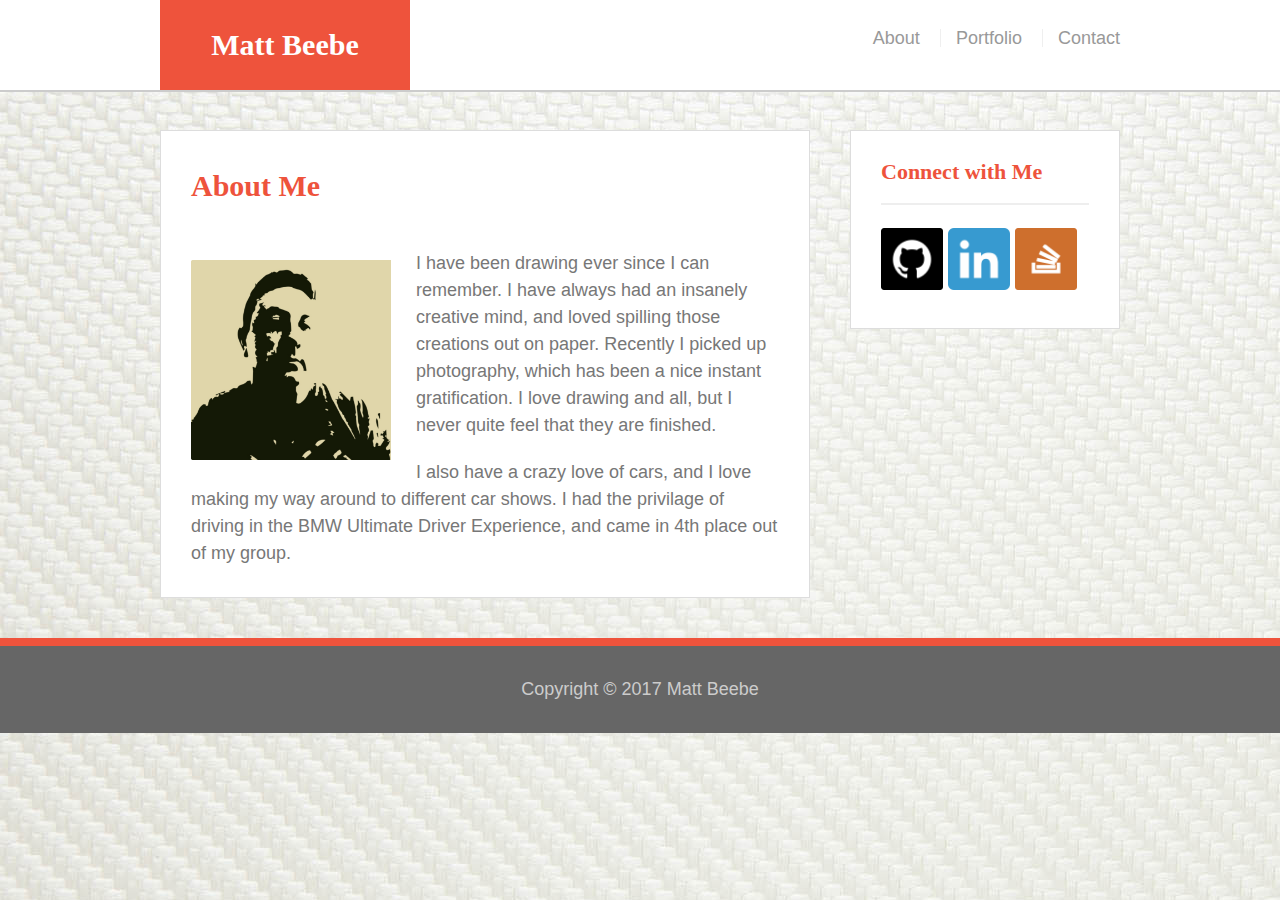
<file: index.html>
<!DOCTYPE html>
<html lang="en-us">

<head>
  <meta charset="UTF-8">
  <title>My Portfolio</title>
  <link rel="stylesheet" type="text/css" href="assets/css/reset.css">
  <link rel="stylesheet" type="text/css" href="assets/css/style.css">
</head>

<body>
  
  <header id="navbar">
    <div class="container">
      <a href="index.html" id="logo">Matt Beebe</a>
      <nav>
        <a href="index.html">About</a>
        <a href="portfolio.html">Portfolio</a>
        <a href="contact.html">Contact</a>
      </nav>
    </div>
  </header>
  
  <div id="main-container" class="container">
    <section class="main-section">
      <h1>About Me</h1>
      
      <img src="assets/images/SelfPortrait.png" class="profile-image" alt="Matt Beebe">
      
      <p>I have been drawing ever since I can remember. I have always had an insanely creative mind, and loved spilling those creations out on paper. Recently I picked up photography, which has been a nice instant gratification. I love drawing and all, but I never quite feel that they are finished.</p>

      <p>I also have a crazy love of cars, and I love making my way around to different car shows. I had the privilage of driving in the BMW Ultimate Driver Experience, and came in 4th place out of my group.</p>
    
    </section>
        
    <section class="sidebar">
      <div id="connect">
        <h2>Connect with Me</h2>
        
        <a href="https://github.com/mattyb1980" target="_blank">
        <img src="assets/images/github.png" class="social" alt="GitHub" /></a>
        <a href="https://www.linkedin.com/in/mattwbeebe/" target="_blank"><img src="assets/images/linkedin.png" class="social" alt="linkedin" /></a>
        <a href="https://stackoverflow.com/users/8454980/mattyb1980" target="_blank"><img src="assets/images/stackoverflow.png" class="social" alt="Stack Overflow" /></a>
      </div>
    </section>
  </div>
 
  <footer>
    <div class="container">
      <p>Copyright &copy; 2017 Matt Beebe</p>
    </div>
  </footer>
</body>

</html>
</file>
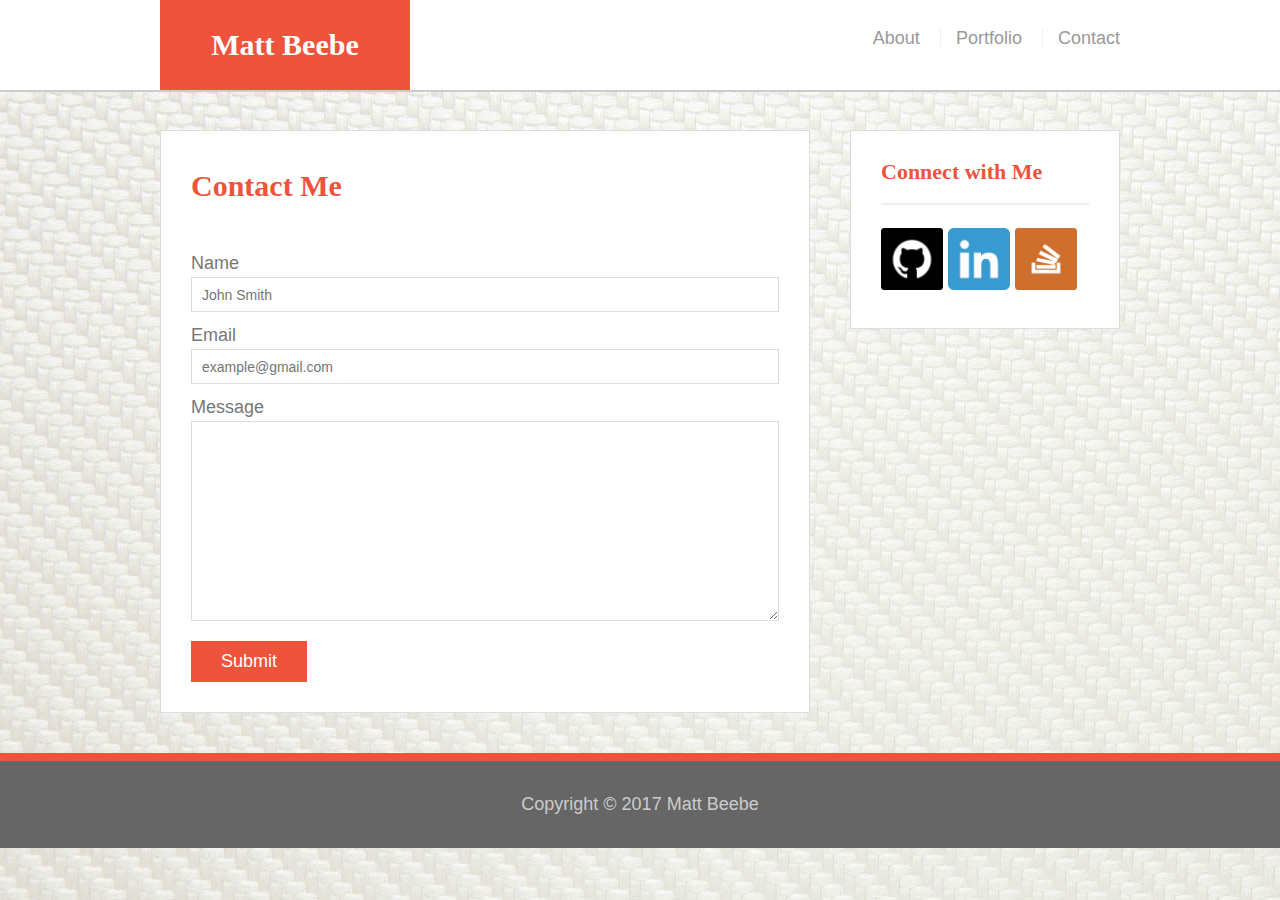
<file: contact.html>
<!DOCTYPE html>
<html lang="en-us">

<head>
  <meta charset="UTF-8">
  <title>Contact | Matt Beebe</title>
  <link rel="stylesheet" type="text/css" href="assets/css/reset.css">
  <link rel="stylesheet" type="text/css" href="assets/css/style.css">
</head>

<body>
    
  <header id="navbar">
    <div class="container">
      <a href="index.html" id="logo">Matt Beebe</a>
      <nav>
        <a href="index.html">About</a>
        <a href="portfolio.html">Portfolio</a>
        <a href="contact.html">Contact</a>
      </nav>
    </div>
  </header>
  
  <div id="main-container" class="container">
    <section class="main-section">
      <h1>Contact Me</h1>

      <form id="contact-form">
        <ul>
          <li>
            <label for="name">Name</label>
            <input type="text" id="name" name="name" placeholder="John Smith" required="required">
          </li>
          <li>
            <label for="email">Email</label>
            <input type="email" id="email" name="email" placeholder="example@gmail.com" required="required">
          </li>
          <li>
            <label for="message">Message</label>
            <textarea id="message" name="message" required="required"></textarea>
          </li>
        </ul>
        <input type="submit">
      </form>

    </section>
     <section class="sidebar">
      <div id="connect">
        <h2>Connect with Me</h2>
        
        <a href="https://github.com/mattyb1980" target="_blank">
        <img src="assets/images/github.png" class="social" alt="GitHub" /></a>
        <a href="https://www.linkedin.com/in/mattwbeebe/" target="_blank"><img src="assets/images/linkedin.png" class="social" alt="linkedin" /></a>
        <a href="https://stackoverflow.com/users/8454980/mattyb1980" target="_blank"><img src="assets/images/stackoverflow.png" class="social" alt="Stack Overflow" /></a>
      </div>
    </section>
  </div>
 
  <footer>
    <div class="container">
      <p>Copyright &copy; 2017 Matt Beebe</p>
    </div>
  </footer>

</body>

</html>
</file>
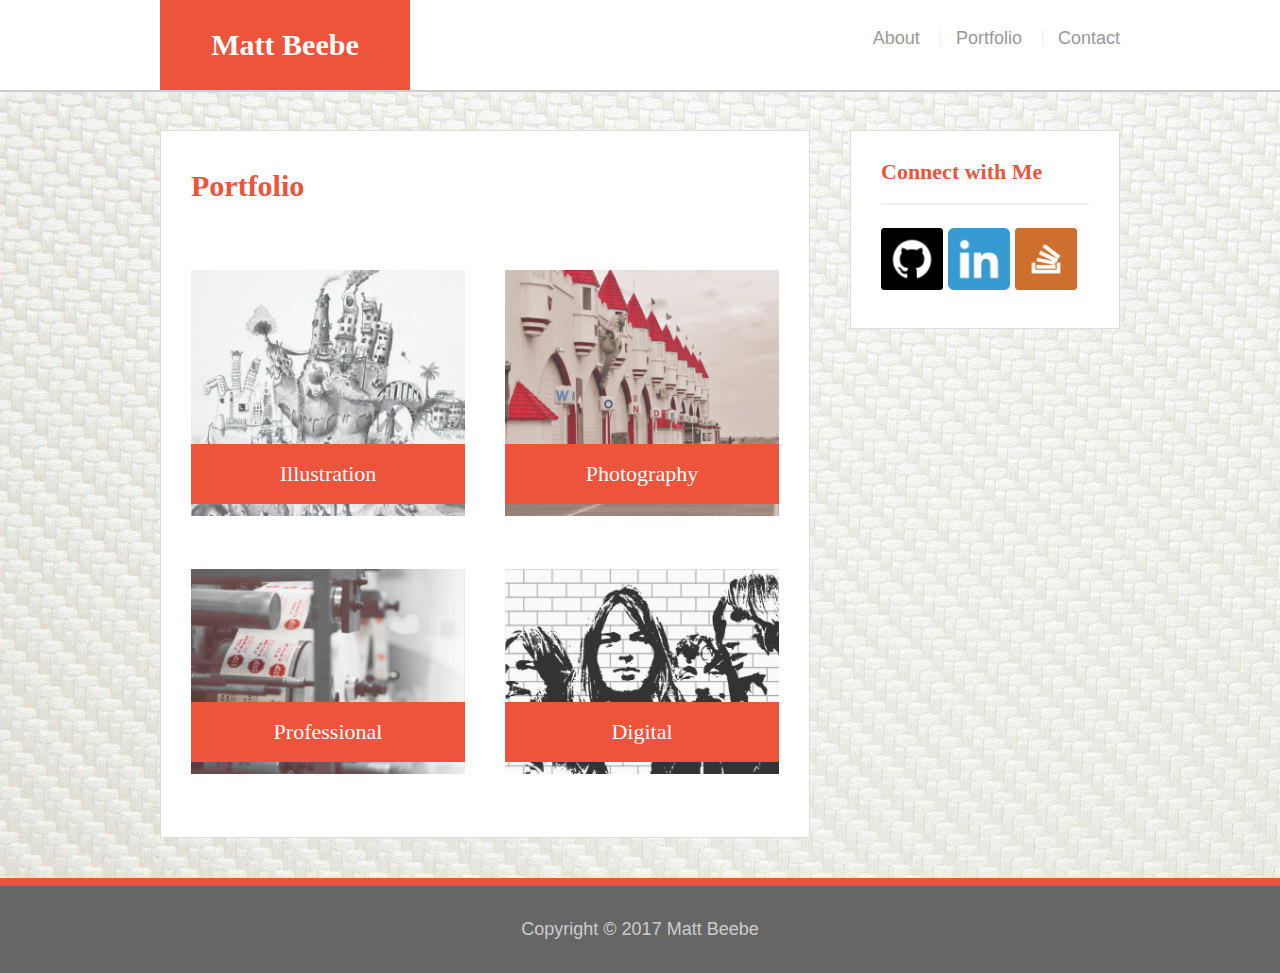
<file: portfolio.html>
<!DOCTYPE html>
<html lang="en-us">

<head>
  <meta charset="UTF-8">
  <title>My Portfolio</title>
  <link rel="stylesheet" type="text/css" href="assets/css/reset.css">
  <link rel="stylesheet" type="text/css" href="assets/css/style.css">
</head>
  
<body>
    
  <header id="navbar">
    <div class="container">
      <a href="index.html" id="logo">Matt Beebe</a>
      <nav>
        <a href="index.html">About</a>
        <a href="portfolio.html">Portfolio</a>
        <a href="contact.html">Contact</a>
      </nav>
    </div>
  </header>
    
  <div id="main-container" class="container">
    <section class="main-section">
      <h1>Portfolio</h1>
          
      <div class="work">
        <img id="image1" src="assets/images/Illustration.png" alt="Illustration">

        <h3>Illustration</h3>
      </div>
      <div class="work">
        <img id="image1" src="assets/images/Photography.png" alt="Illustration">

        <h3>Photography</h3>
      </div>
      <div class="work">
        <img id="image1" src="assets/images/Professional.png" alt="Illustration">

        <h3>Professional</h3>
      </div>
      <div class="work">
        <img id="image1" src="assets/images/Digital.png" alt="Illustration">

        <h3>Digital</h3>
      </div>
    </section>
  
    <section class="sidebar">
      <div id="connect">
        <h2>Connect with Me</h2>
          
        <a href="https://github.com/mattyb1980" target="_blank">
        <img src="assets/images/github.png" class="social" alt="GitHub" /></a>
        <a href="https://www.linkedin.com/in/mattwbeebe/" target="_blank"><img src="assets/images/linkedin.png" class="social" alt="linkedin" /></a>
        <a href="https://stackoverflow.com/users/8454980/mattyb1980" target="_blank"><img src="assets/images/stackoverflow.png" class="social" alt="Stack Overflow" /></a>
      </div>
    </section>
  </div>
   
  <footer>
    <div class="container">
       <p>Copyright &copy; 2017 Matt Beebe</p>
    </div>
  </footer>
</body>

</html>
</file>
<file: assets/css/style.css>
body {
  font-family: Arial, "Helvetica Neue", Helvetica, sans-serif;
  font-size: 18px;
  line-height: 1.5;
  color: #777;
  background-image: url("../images/carbon-fiber.jpg");
  background-color: #eee;
}

* {
  box-sizing: border-box;
}

/* General */

.container {
  width: 100%;
  max-width: 960px;
  margin: 0 auto;
  clear: both;
}

h1, h2, h3, p {
  margin-bottom: 20px;
}

p:last-child {
  margin-bottom: 0;
}

h1, h2, h3 {
  font-family: Georgia, Times, "Times New Roman", serif;
  font-weight: 700;
  color: #ee533c;
}

h1 {
  padding-bottom: 20px;
  font-size: 30px;
  line-height: 49px;
}

h2, h3 {
  font-size: 22px;
}

/*Nav Bar*/

a:hover {
  color: #ee533c;
  font-weight: bold;
}

a:focus {
  color: #ee533c;
  font-weight: bold;
}

a:active {
  color: blue;
  font-weight: bold;
}

#navbar {
  position: fixed;
  z-index: 99;
  width: 100%;
  margin: 0 0 30px;
  overflow: auto;
  color: #fff;
  background: #fff;
  border-bottom: 2px solid #ccc;
}

#logo {
  float: left;
  width: 250px;
  height: 90px;
  font-family: Georgia, Times, "Times New Roman", serif;
  font-size: 30px;
  font-weight: 700;
  line-height: 90px;
  color: #fff;
  text-align: center;
  text-decoration: none;
  background: #ee533c;
}

nav {
  float: right;
  margin-top: 25px;
}

nav a {
  display: inline-block;
  padding-left: 15px;
  margin-left: 15px;
  line-height: 18px;
  color: #999;
  text-decoration: none;
  border-left: 1px solid #efefef;
}

nav a:first-child {
  border-left: 0 none;
}

/* Footer */

footer {
  padding: 30px 0;
  clear: both;
  color: #fff;
  color: #ccc;
  border-top: 8px solid #ee533c;
  background: #666;
  text-align: center;
}

/* Sidebar */

.sidebar {
  float: right;
  width: 100%;
  max-width: 270px;
  padding: 30px;
  margin-bottom: 20px;
  background: #fff;
  border: 1px solid #ddd;
}

h3,
.sidebar h2 {
  padding-bottom: 20px;
  margin-bottom: 15px;
  line-height: 22px;
  border-bottom: 2px solid #eee;
}

.social {
  width: 62px;
  height: 62px;
  margin-top: 8px;
  margin-right: 5px;
}

.social:last-child {
  margin-right: 0;
}

/* Main */

#main-container {
  padding-top: 130px;
}

.main-section {
  float: left;
  width: 100%;
  max-width: 650px;
  padding: 30px;
  margin: 0 0 40px;
  background: #fff;
  border: 1px solid #ddd;
}

.profile-image {
  float: left;
  width: 200px;
  height: auto;
  margin-top: 10px;
  margin-right: 25px;
}

/* Portfolio Page*/

.work {
  position: relative;
  float: left;
  width: 274px;
  margin: 20px 0 25px;
  overflow: auto;
}

.work:nth-child(even) {
  margin-right: 40px;
}

.work img {
  width: 100%;
  border: 0 none;
  opacity: 0.8;
}

.work h3 {
  position: absolute;
  bottom: 20px;
  width: 100%;
  padding: 15px;
  margin-bottom: 0;
  font-weight: 300;
  line-height: 30px;
  color: #fff;
  text-align: center;
  background: #ee533c;
  border-bottom: 0;
}

.auth-image {
  float: left;
  width: 200px;
  height: auto;
  margin-top: 10px;
  margin-right: 25px;
}

/* contact page */

#contact-form ul {
  margin-bottom: 20px;
}

#contact-form li {
  margin-bottom: 10px;
}

label,
input[type=text],
input[type=email],
textarea {
  display: block;
  width: 100%;
}

input[type=text],
input[type=email],
textarea {
  height: 35px;
  padding: 0 10px;
  font-size: 14px;
  border: 1px solid #ddd;
}

textarea {
  height: 200px;
}

input[type=submit] {
  padding: 10px 30px;
  font-size: 18px;
  color: #fff;
  cursor: pointer;
  background: #ee533c;
  border: 0 none;
}

input:focus {
    outline: none !important;
    border:1px solid #ee533c;
    box-shadow: 0 0 10px #ee533c;
}

textarea:focus {
    outline: none !important;
    border:1px solid #ee533c;
    box-shadow: 0 0 10px #ee533c;
}
</file>
